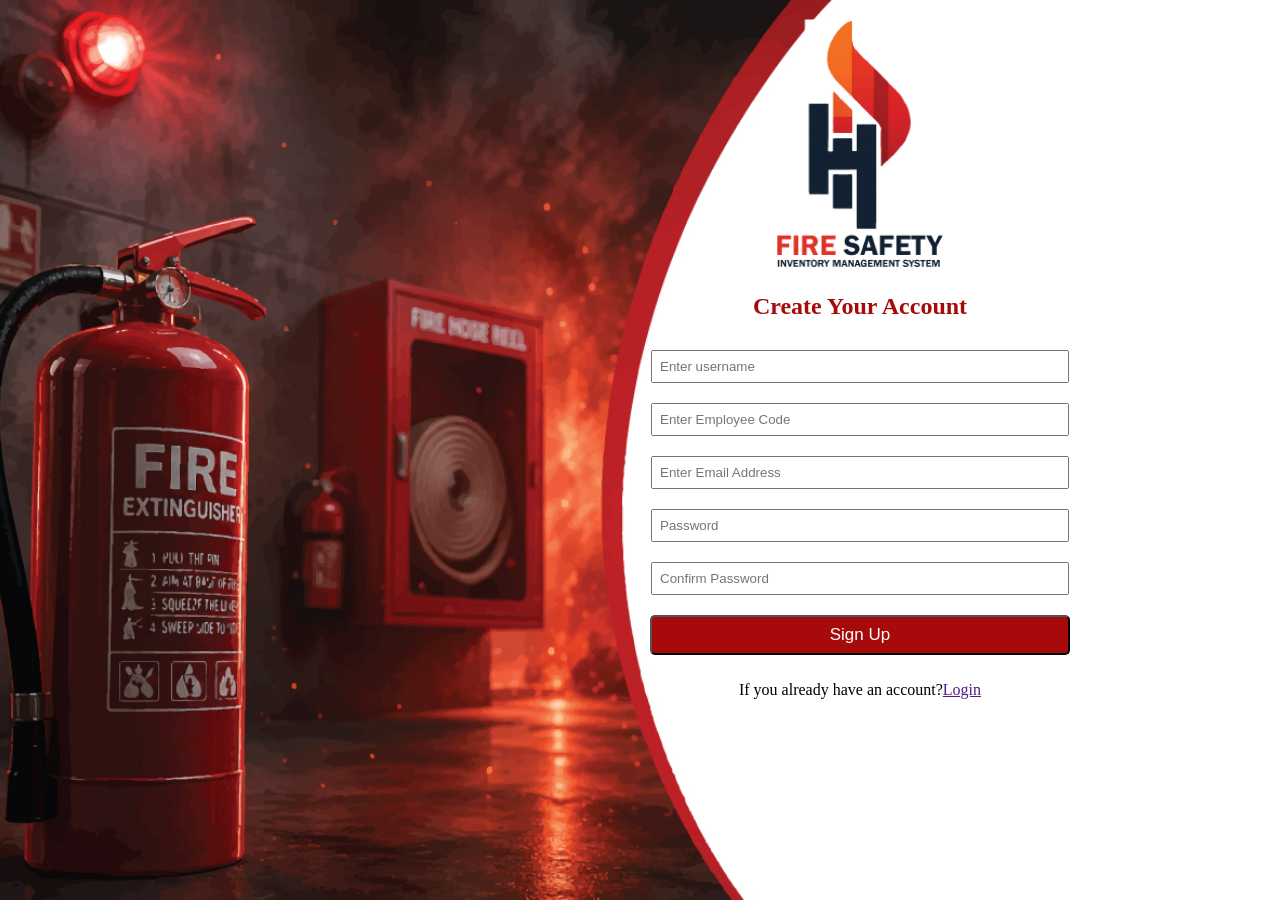
<file: index.html>
<!DOCTYPE html>
<html>
    <head>
        <title>Inventory Management System</title>
        <link rel="stylesheet" href="style.css">
    </head>
    <body>
        <div class="sign_up_container">
            <img class="image_class" src="Photos/Logo3.png" alt="Logo">
            <h2>Create Your Account</h2>
    
            <form action="http://127.0.0.1:8000/signup" method="post">
            <input type="text" placeholder="Enter username" required>
            <input type="text" placeholder="Enter Employee Code" required>
            <input type="email" placeholder="Enter Email Address" required>
            <input type="password" placeholder="Password" required>
            <input type="password" placeholder="Confirm Password" required><br>
            <button type="submit">Sign Up</button>
            </form>
            <p>If you already have an account?<a href="">Login</a></p>
            

        </div>
    </body>
</html>
</file>
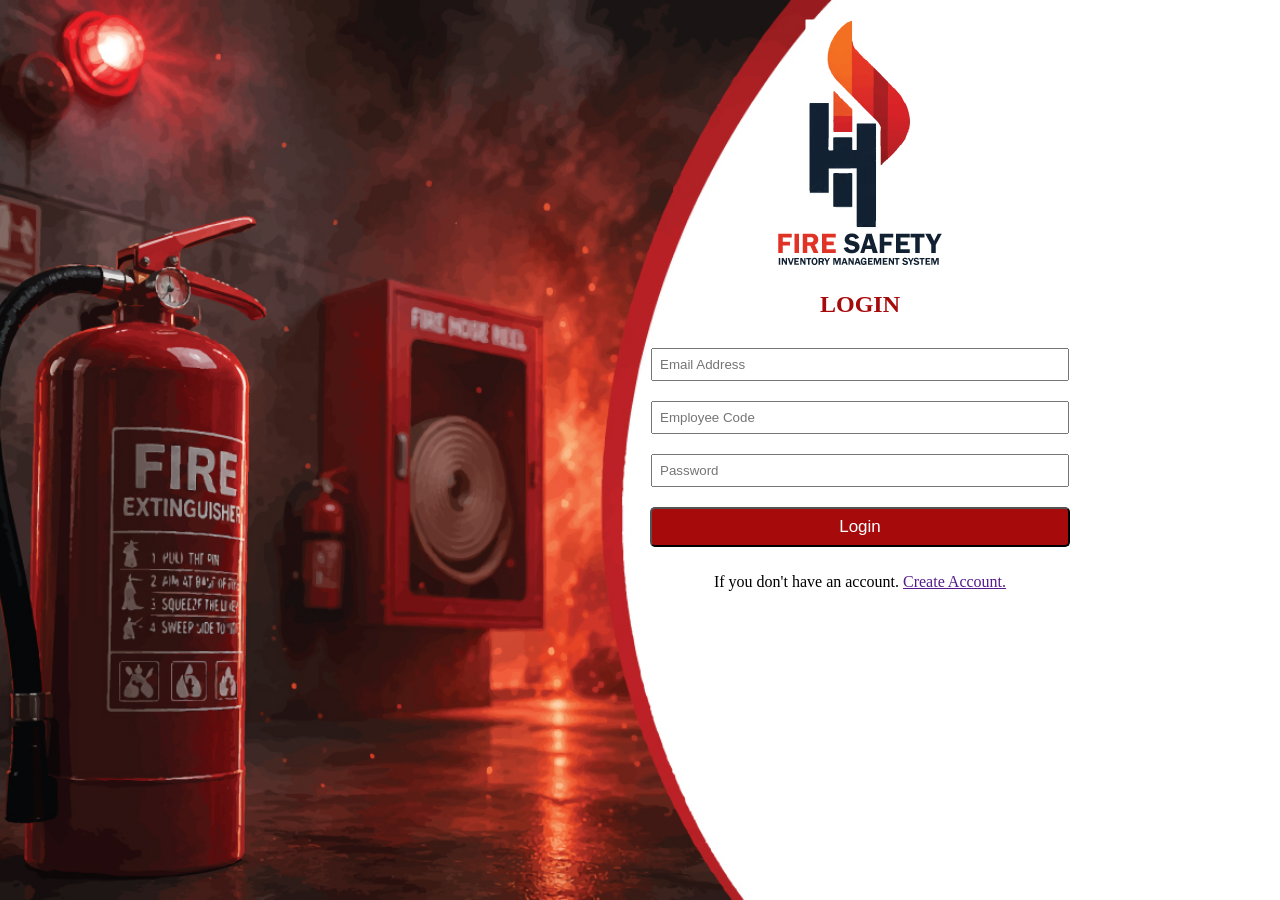
<file: login.html>
<!DOCTYPE html>
<html>
    <head><title>Login Page</title>
        <link rel="stylesheet" href="style.css">
        <link rel="stylesheet" href="icon_style.css">
    
    </head>
    <body>
        <div class="login_container">
            <img src="Photos/Logo3.png" alt="Logo_image">
            <h2>LOGIN</h2>
            <form action="">

            <input type="text" required placeholder="Email Address">
            <input type="text" placeholder="Employee Code" required>
            <input type="password" placeholder="Password" required>

            <button type="submit">Login</button>
            <p>If you don't have an account. <a href="">Create Account.</a></p>
        </form>
        </div>

        
        
    </body>
</html>
</file>
<file: style.css>
body {
    margin: 0;
    padding: 0;
    height: 100vh;
    background-image: url('Photos/Background2.jpg'); /* your image path */
    background-size: cover;        /* fills full screen */
    background-position: center;   /* center image */
    background-repeat: no-repeat;  /* no repeating */
    background-attachment: fixed;  /* THIS makes it fixed */
}


.image_class{
    height: 250px;
}

input{
    width: 400px;
    margin: 10px auto;
    padding: 7px;
}
button{
    width: 420px;
    height: 40px;
    margin: 10px auto;
    padding: 5px;
    font-size: 17px;
    background: rgb(167, 10, 10);
    color: white;
    border-radius: 5px;
}

.sign_up_container {
    width: 500px;
    height: 670px;
    text-align: center;
    margin: 50px auto;
    margin-right: 150px;
    padding: 20px;
    margin-top: -1px;

    /* background: white; /* slightly transparent */
    /* border-radius: 10px;
    box-shadow: 0 0 20px rgba(0,0,0,0.3); */ 

    position: relative;
    z-index: 2;
    align-items: center;
}

.login_container{
    width: 500px;
    height: 670px;
    text-align: center;
    margin: 50px auto;
    margin-right: 150px;
    padding: 20px;
    margin-top: -1px;

}
h2{
    color:rgb(167, 10, 10);
}
</file>
<file: icon_style.css>
.input-wrapper {
  position: relative;
  width: 250px;
}

.input-wrapper input {
  width: 100%;
  padding: 10px 10px 10px 35px;
}

.input-wrapper .icon {
  position: absolute;
  left: 10px;
  top: 50%;
  transform: translateY(-50%);
}
</file>
